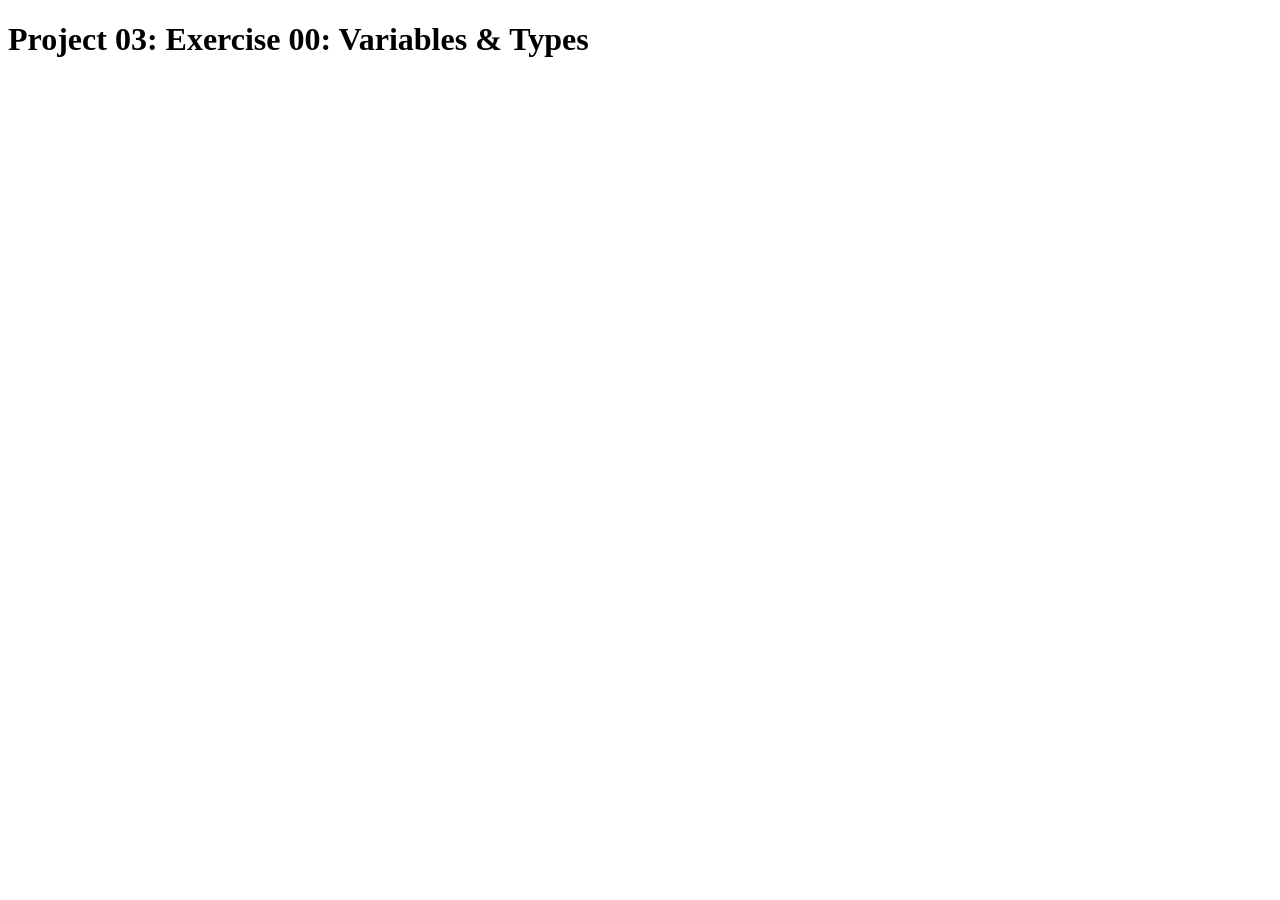
<file: ex00/index.html>
<!DOCTYPE html>
<html lang="en">
<head>
    <meta charset="UTF-8">
    <meta name="viewport" content="width=device-width, initial-scale=1.0">
    <title>Exercise 00 - Variables and Types</title>
    <script src="script.js" defer></script>
</head>
<body>
    <h1>Project 03:  Exercise 00: Variables & Types</h1>
</body>
</html>
</file>
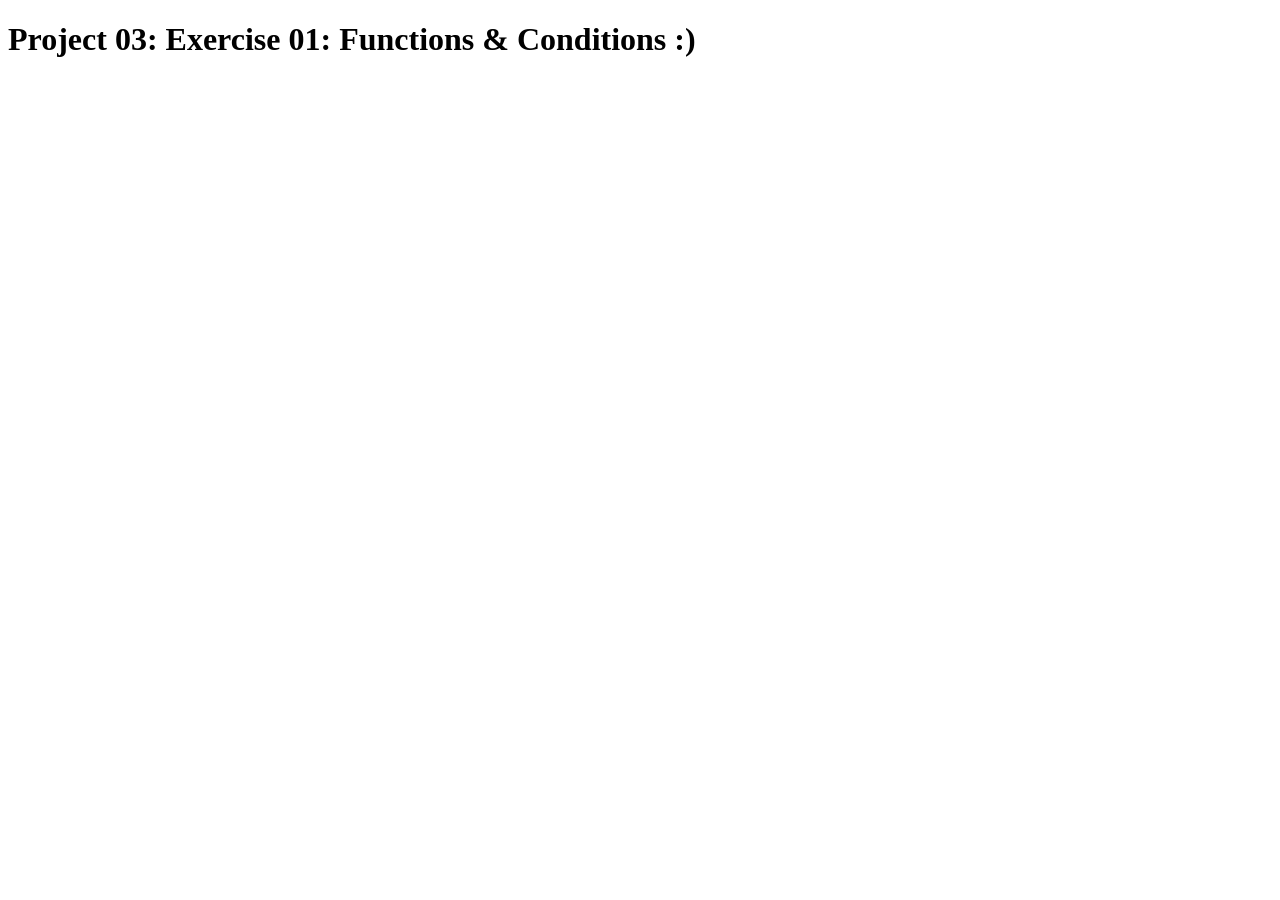
<file: ex01/index.html>
<!DOCTYPE html>
<html lang="en">
<head>
    <meta charset="UTF-8">
    <meta name="viewport" content="width=device-width, initial-scale=1.0">
    <title>Exercise 01</title>
    <script src="script.js" defer></script>
</head>
<body>
    <h1>Project 03: Exercise 01: Functions & Conditions :)</h1>
</body>
</html>
</file>
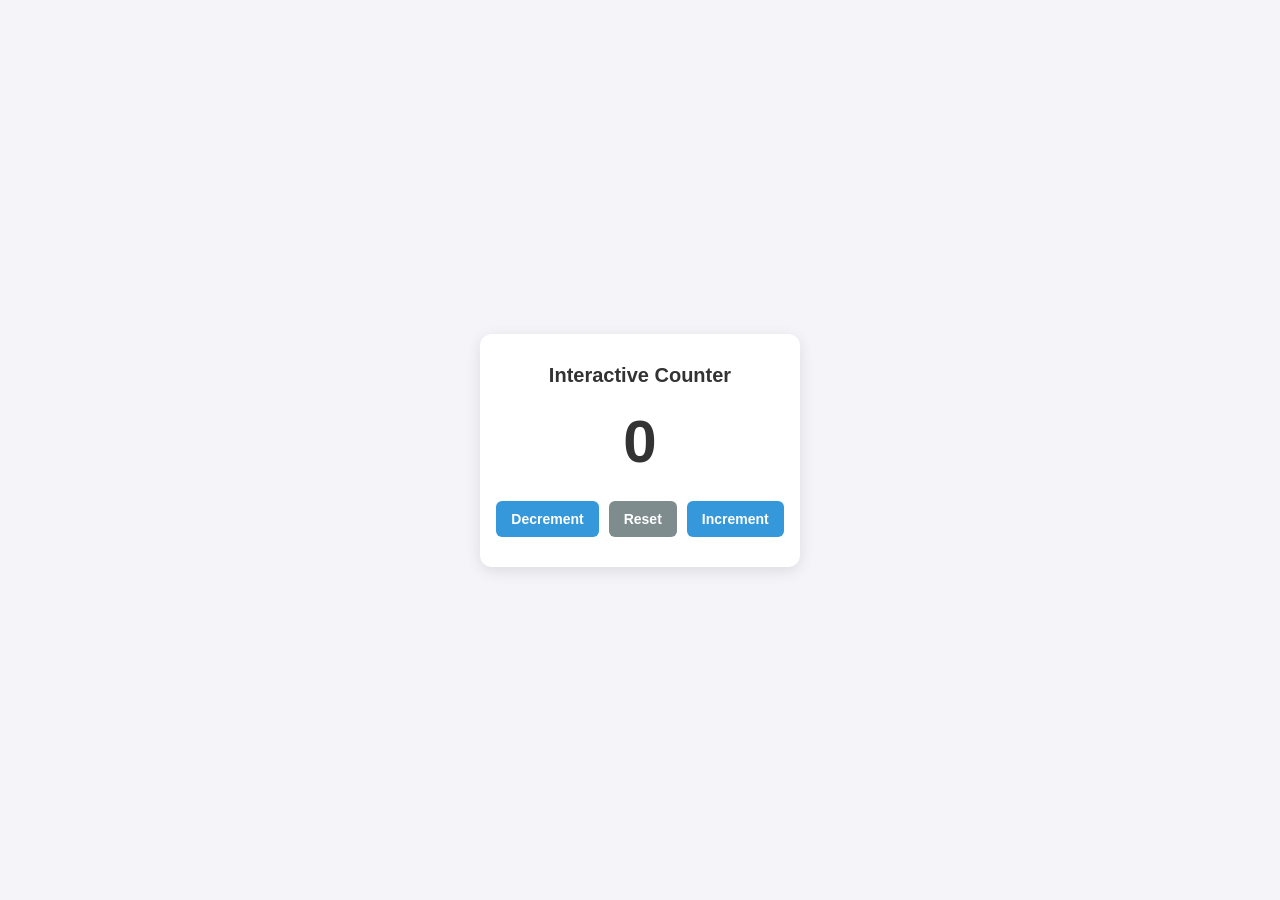
<file: ex03/index.html>
<!DOCTYPE html>
<html lang="en">
<head>
    <meta charset="UTF-8">
    <meta name="viewport" content="width=device-width, initial-scale=1.0">
    <title>Exercise 03 - Interactive Counter</title>
    <link rel="stylesheet" href="style.css">
    <script src="script.js" defer></script>
</head>
<body>

    <main class="counter-container">
        <h1>Interactive Counter</h1>
        <div id="counter-value">0</div>
        
        <div class="button-group">
            <button id="decrement-btn">Decrement</button>
            <button id="reset-btn">Reset</button>
            <button id="increment-btn">Increment</button>
        </div>
    </main>

</body>
</html>
</file>
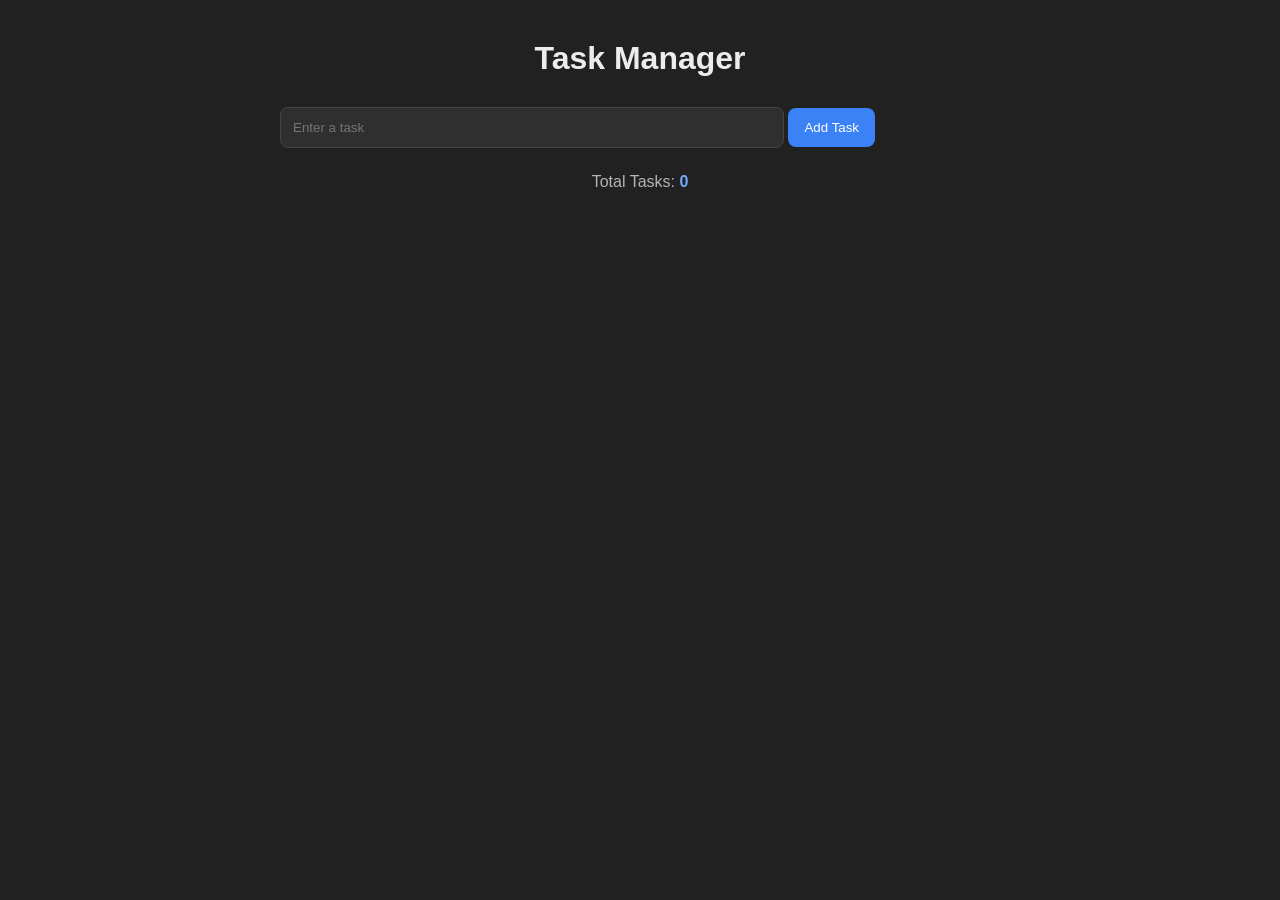
<file: ex04/index.html>
<!DOCTYPE html>
<html lang="en">
<head>
    <meta charset="UTF-8">
    <title>Task Manager</title>
    <link rel="stylesheet" href="style.css">
    <script src="script.js" defer></script>
</head>
<body>

    <h1>Task Manager</h1>

    <input type="text" id="task-input" placeholder="Enter a task">
    <button id="add-button">Add Task</button>

    <p>Total Tasks: <span id="task-count">0</span></p>

    <ul id="task-list"></ul>

</body>
</html>
</file>
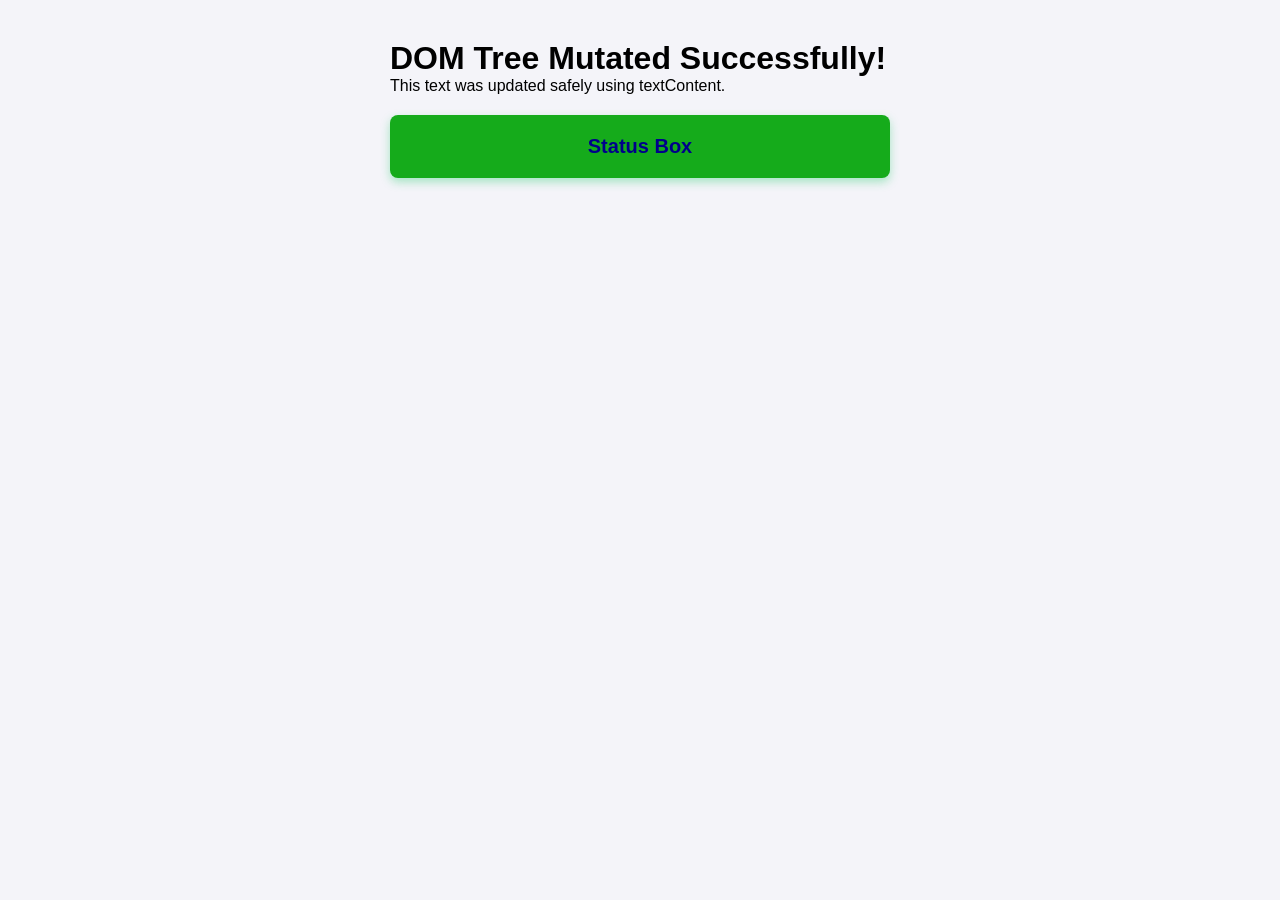
<file: ‏‏ex02/index.html>
<!DOCTYPE html>
<html lang="en">
<head>
    <meta charset="UTF-8">
    <meta name="viewport" content="width=device-width, initial-scale=1.0">
    <title>Exercise 02 - The Live DOM Tree</title>
    <link rel="stylesheet" href="style.css">
    <script src="script.js" defer></script>
</head>
<body>

    <main class="container">
        <h1 id="main-header">Original Header</h1>
        <p class="description">Original description text goes here.</p>
        <div id="status-box" class="box">Status Box</div>
    </main>

</body>
</html>
</file>
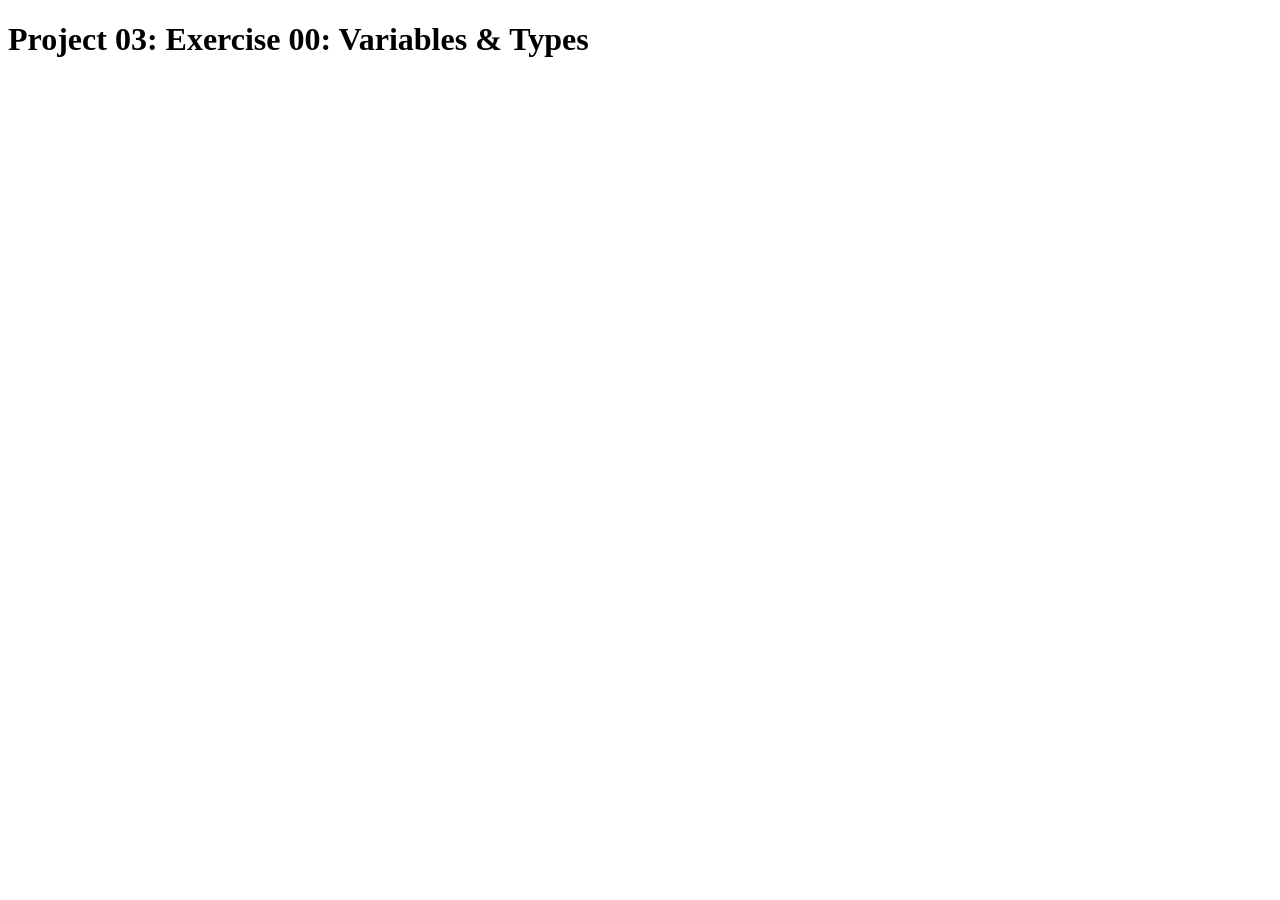
<file: ex00/index00.html>
<!DOCTYPE html>
<html lang="en">
<head>
    <meta charset="UTF-8">
    <meta name="viewport" content="width=device-width, initial-scale=1.0">
    <title>Exercise 00 - Variables and Types</title>
    <script src="script00.js" defer></script>
</head>
<body>
    <h1>Project 03:  Exercise 00: Variables & Types</h1>
</body>
</html>
</file>
<file: ex03/style.css>
*, *::before, *::after {
    box-sizing: border-box;
    margin: 0;
    padding: 0;
}

body {
    font-family: Arial, sans-serif;
    background-color: #f4f4f9;
    display: flex;
    justify-content: center;
    align-items: center;
    min-height: 100vh;
}

.counter-container {
    background-color: #ffffff;
    padding: 30px;
    border-radius: 12px;
    box-shadow: 0 4px 15px rgba(0, 0, 0, 0.1);
    text-align: center;
    width: 320px;
}

h1 {
    font-size: 20px;
    color: #333;
    margin-bottom: 20px;
}

#counter-value {
    font-size: 60px;
    font-weight: bold;
    color: #333333;
    margin-bottom: 25px;
    transition: color 0.3s ease;
}

.button-group {
    display: flex;
    gap: 10px;
    justify-content: center;
}

button {
    padding: 10px 15px;
    font-size: 14px;
    font-weight: bold;
    border: none;
    border-radius: 6px;
    cursor: pointer;
    background-color: #3498db;
    color: #ffffff;
    transition: opacity 0.2s ease;
}

button:hover {
    opacity: 0.85;
}

#reset-btn {
    background-color: #7f8c8d;
}
</file>
<file: ex04/style.css>
* {
    box-sizing: border-box;
    margin: 0;
    padding: 0;
}

body {
    font-family: Arial, sans-serif;
    background-color: #212121;
    color: #ececec;
    padding: 40px;
    max-width: 800px;
    margin: auto;
}

h1 {
    text-align: center;
    margin-bottom: 30px;
    color: #ececec;
}

input {
    padding: 12px;
    background-color: #2f2f2f;
    color: white;
    border: 1px solid #444;
    border-radius: 8px;
    outline: none;
    width: 70%;
}

input:focus {
    border-color: #74a9ff;
}

button {
    padding: 12px 16px;
    background-color: #3b82f6;
    color: white;
    border: none;
    border-radius: 8px;
    cursor: pointer;
}

p {
    text-align: center;
    margin: 25px 0 20px;
    color: #b4b4b4;
    font-size: 16px;
}

#task-count {
    color: #74a9ff;
    font-weight: bold;
}

ul {
    list-style: none;
    margin-top: 15px;
}

li {
    display: flex;
    align-items: center;
    gap: 10px;
    margin-bottom: 12px;
    padding: 14px;
    background-color: #2f2f2f;
    border: 1px solid #424242;
    border-radius: 8px;
    cursor: pointer;
}

.completed {
    text-decoration: line-through;
    color: green;
}

.delete-btn {
    background-color: #424242;
    padding: 7px 12px;
    margin-left: auto;
}

.delete-btn:hover {
    background-color: #b91c1c;
}
</file>
<file: ‏‏ex02/style.css>
*, *::before, *::after {
    box-sizing: border-box;
    margin: 0;
    padding: 0;
}

body {
    font-family: Arial, sans-serif;
    background-color: #f4f4f9;
    padding: 40px;
}

.container {
    max-width: 500px;
    margin: 0 auto;
}

.box {
    padding: 20px;
    margin-top: 20px;
    background-color: #e0e0e0;
    border-radius: 8px;
    text-align: center;
    font-weight: bold;
    transition: all 0.3s ease;
}

.active {
    background-color: #15ab1b;
    color: darkblue;
    box-shadow: 0 4px 10px rgba(46, 204, 113, 0.4);
}
</file>
